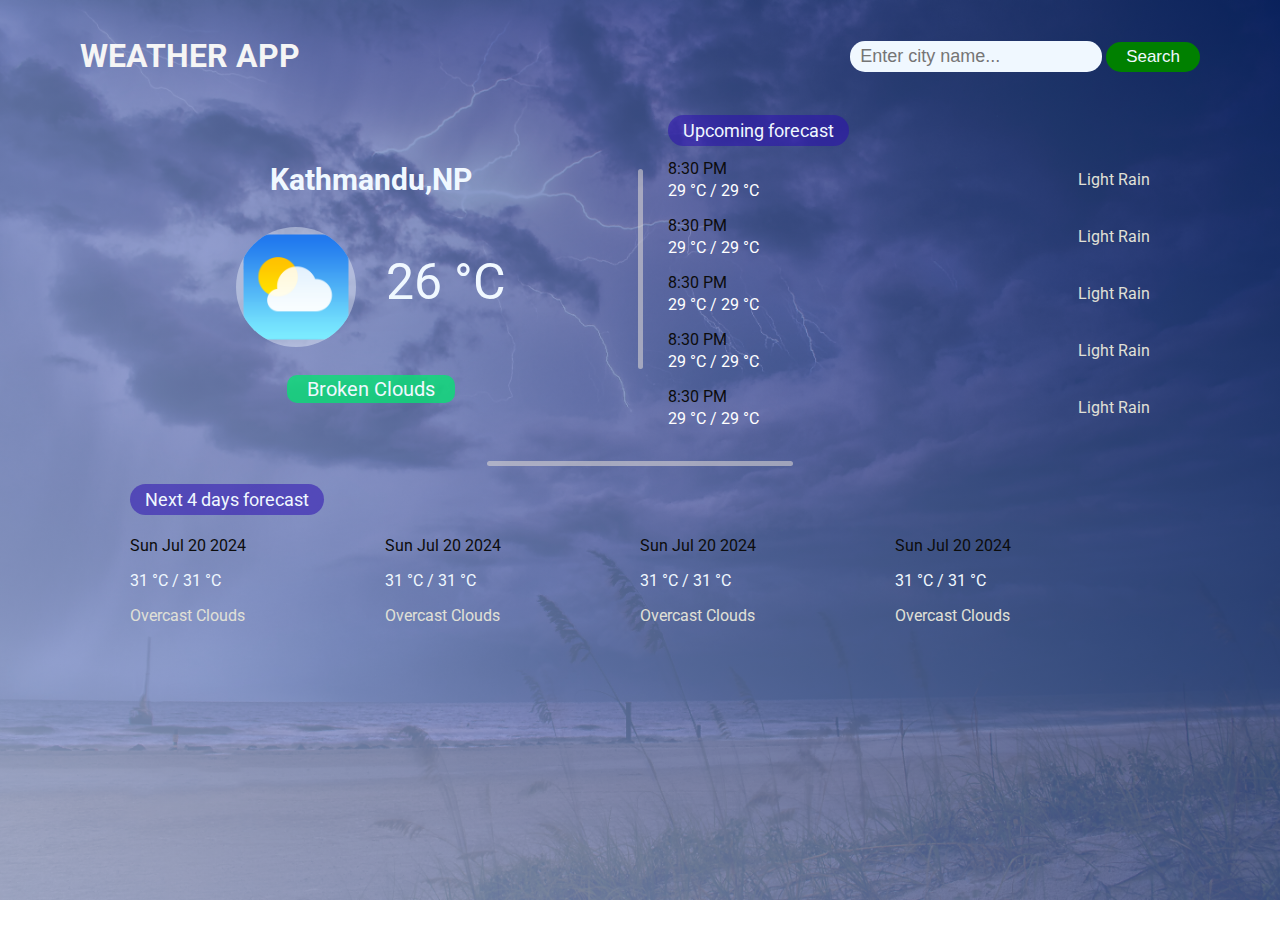
<file: index.html>
<!DOCTYPE html>
<html lang="en">
<head>
    <meta charset="UTF-8">
    <meta http-equiv="X-UA-Compatible" content="IE=edge">
    <meta name="viewport" content="width=device-width, initial-scale=1.0">
    <title>WEATHER APP</title>
    <link rel="stylesheet" href="styles.css">
</head>
<body>
    <div class="wrapper">
        <div class="header">
            <h1>WEATHER APP</h1>
            <div>
                <input type="text" id="input" placeholder="Enter city name...">
                <button id="search" onclick="searchByCity()">Search</button>
            </div>
        </div>
    
        <main>
            <div class="weather">
                <h2 id="city">Kathmandu,NP</h2>
                <div class="temp-box">
                    <img src="./images/weathericon.png" alt="image" id="img">
                    <p id="temperature">26 °C</p>
                </div>
                <span id="clouds">Broken Clouds</span>
            </div>
            <div class="divider1"></div>
    
            <div class="forecstH">
                <p class="cast-header">Upcoming forecast</p>
                <div class="templist">
                    <div class="next">
                        <div>
                            <p class="time">8:30 PM</p>
                            <p>29 °C / 29 °C</p>
                        </div>
                        <p class="desc">Light Rain</p>
                    </div>
    
                    <div class="next">
                        <div>
                            <p class="time">8:30 PM</p>
                            <p>29 °C / 29 °C</p>
                        </div>
                        <p class="desc">Light Rain</p>
                    </div>
    
                    <div class="next">
                        <div>
                            <p class="time">8:30 PM</p>
                            <p>29 °C / 29 °C</p>
                        </div>
                        <p class="desc">Light Rain</p>
                    </div>
    
                    <div class="next">
                        <div>
                            <p class="time">8:30 PM</p>
                            <p>29 °C / 29 °C</p>
                        </div>
                        <p class="desc">Light Rain</p>
                    </div>
    
                    <div class="next">
                        <div>
                            <p class="time">8:30 PM</p>
                            <p>29 °C / 29 °C</p>
                        </div>
                        <p class="desc">Light Rain</p>
                    </div>
    
                </div>
            </div>
        </main>
    
        <div class="forecstD">
            <div class="divider2"></div>
            <p class="cast-header"> Next 4 days forecast</p>
            <div class="weekF">
                <div class="dayF">
                    <p class="date">Sun Jul 20 2024</p>
                    <p>31 °C / 31 °C</p>
                    <p class="desc">Overcast Clouds</p>
                </div>
    
                <div class="dayF">
                    <p class="date">Sun Jul 20 2024</p>
                    <p>31 °C / 31 °C</p>
                    <p class="desc">Overcast Clouds</p>
                </div>
    
                <div class="dayF">
                    <p class="date">Sun Jul 20 2024</p>
                    <p>31 °C / 31 °C</p>
                    <p class="desc">Overcast Clouds</p>
                </div>
    
                <div class="dayF">
                    <p class="date">Sun Jul 20 2024</p>
                    <p>31 °C / 31 °C</p>
                    <p class="desc">Overcast Clouds</p>
                </div>
            </div>
        </div>
    </div>
    <script src="script.js"></script>
</body>
</html>
</file>
<file: styles.css>
@import url('https://fonts.googleapis.com/css2?family=Concert+One:wght@300&display=swap');
@import url('https://fonts.googleapis.com/css2?family=Orbitron:wght@700&display=swap');
@import url('https://fonts.googleapis.com/css2?family=Roboto:wght@200&display=swap');

html, body {
    height: 100%;
    margin: 0;
    padding: 0;
    overflow: hidden;
}

body {
    background: linear-gradient(45deg, rgba(183, 204, 248, 0.717), rgba(7, 43, 127, 0.679)), 
    url('./images/background.jpg');
    background-repeat: no-repeat;
    background-position: center;
    background-size: cover;
    font-family: 'Roboto', sans-serif;
}

.wrapper {
    height: 100%;
    overflow-y: auto;
    padding: 1rem 5rem;
}

.header {
    display: flex;
    justify-content: space-between;
    align-items: center;
}

.header h1 {
    /* color: rgb(214, 147, 45); */
    color: whitesmoke;
    text-decoration: dashed;
    font-family: 'Roboto', sans-serif;
}

#input {
    font-size: 18px;
    padding: 5px 10px;
    outline: none;
    border: none;
    border-radius: 15px;
    background: aliceblue;
}

#search {
    background: none;
    padding: 5px 20px;
    color: aliceblue;
    outline: none;
    background: green;
    font-size: 17px;
    border-radius: 15px;
    cursor: pointer;
    border: none;
}

.weather {
    text-align: center;
    color: aliceblue;
}

#city {
    font-size: 30px;
}

.weather img {
    width: 120px;
    height: 120px;
    border-radius: 50%;
    background: rgba(240, 248, 255, 0.408);
}

#temperature {
    font-size: 50px;
    margin: 0;
    margin-left: 30px;
    margin-bottom: 10px;
}

.temp-box {
    display: flex;
    align-items: center;
    justify-content: center;
    margin: 30px 0;
}

#clouds {
    font-size: 20px;
    background: rgba(6, 226, 116, 0.778);
    padding: 2px 20px;
    border-radius: 10px;
}

main {
    display: grid;
    grid-column-gap: 25px;
    grid-template-columns: 1fr 5px 1fr;
    align-items: center;
    margin: 0 50px;
    color: white;
}

.next {
    display: flex;
    justify-content: space-between;
    align-items: center;
    margin: 10px 0;
}

.next p, .next h3 {
    margin: 3px 0;
}

.forecstD {
    margin: 20px 50px;
    color: aliceblue;
}

.weekF {
    display: grid;
    grid-template-columns: repeat(4, 1fr);
}

.cast-header {
    color: aliceblue;
    background: rgba(43, 13, 177, 0.539);
    width: max-content;
    padding: 5px 15px;
    border-radius: 20px;
    font-size: 18px;
    margin-bottom: 5px;
}

.divider1, .divider2 {
    background: rgba(228, 222, 216, 0.539);
    border-radius: 5px;
}

.divider1 {
    height: 200px;
}

.divider2 {
    height: 5px;
    width: 30%;
    margin: 0 auto;
}

.time, .date {
    color: rgb(12, 12, 12);
}

.desc {
    color: rgb(224, 224, 215);
}
</file>
